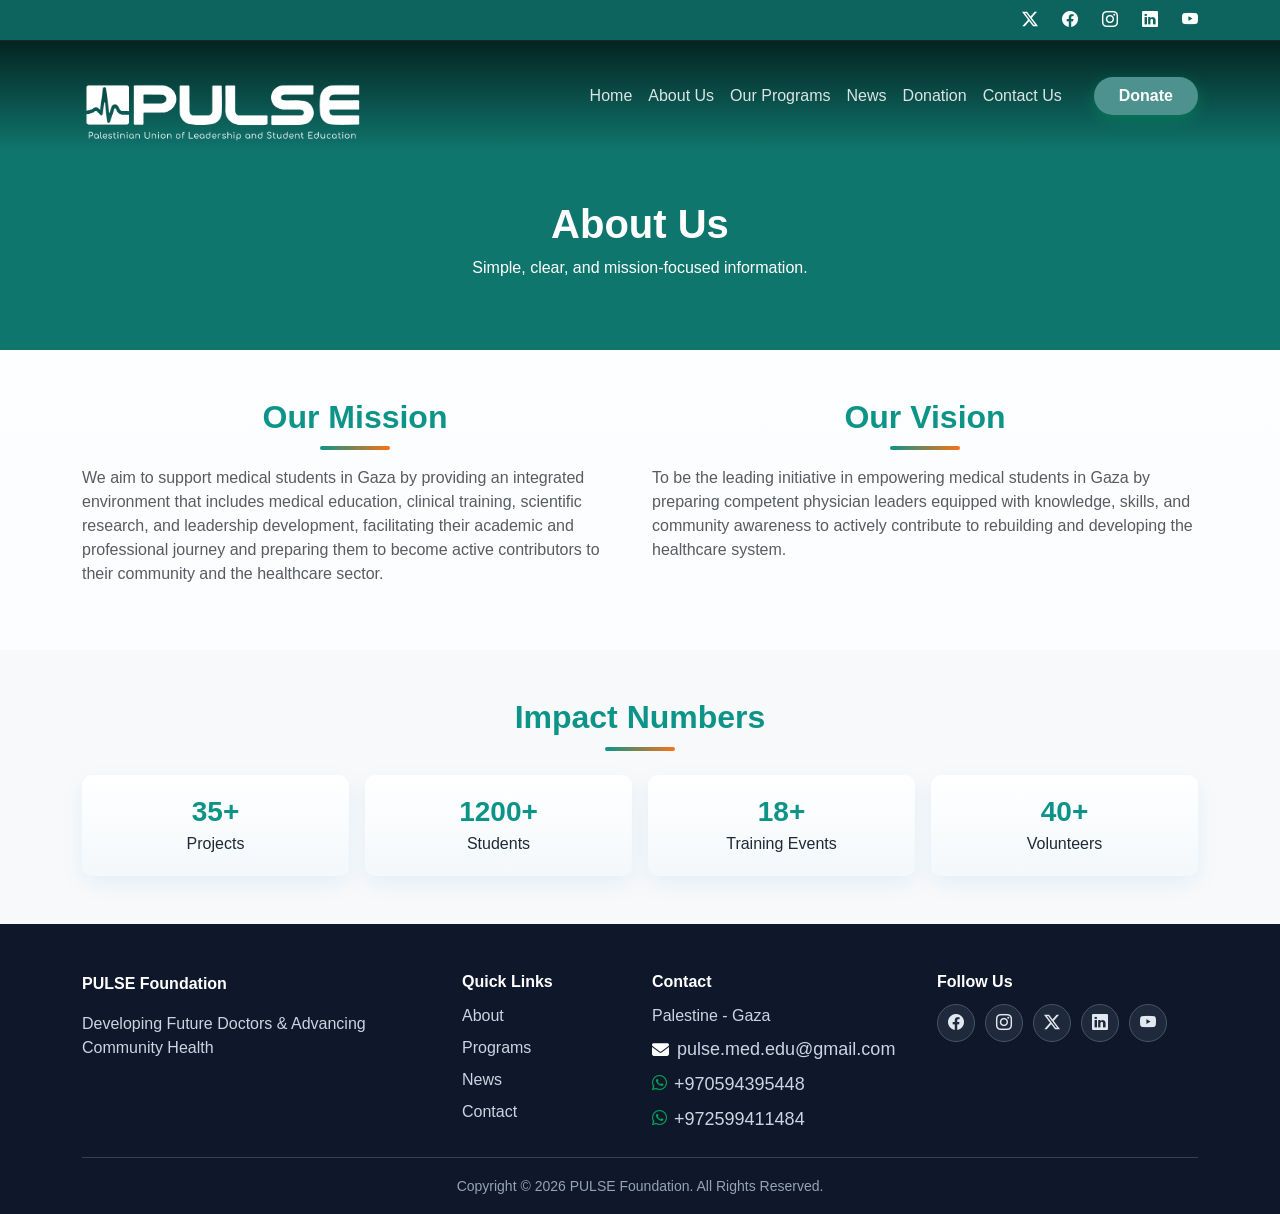
<file: about.html>
<!doctype html>
<html lang="en">

<head>
  <meta charset="UTF-8" />
  <meta name="viewport" content="width=device-width, initial-scale=1.0" />
  <title>PULSE Foundation | About Us</title>
  <link href="https://cdn.jsdelivr.net/npm/bootstrap@5.3.3/dist/css/bootstrap.min.css" rel="stylesheet" />
  <link rel="stylesheet" href="https://cdn.jsdelivr.net/npm/bootstrap-icons@1.11.3/font/bootstrap-icons.min.css" />
  <link rel="stylesheet" href="style.css" />
  <link rel="stylesheet" href="https://cdnjs.cloudflare.com/ajax/libs/font-awesome/6.5.1/css/all.min.css">
</head>

<body>

  <div class="top-bar position-absolute w-100 z-3 py-2 px-4 border-bottom border-light border-opacity-25"
    style="top: 0; background: rgba(0,0,0,0.15);">
    <div class="container d-flex justify-content-end">
      <a href="#" class="text-white text-decoration-none ms-4"><i class="bi bi-twitter-x"></i></a>
      <a href="#" class="text-white text-decoration-none ms-4"><i class="bi bi-facebook"></i></a>
      <a href="https://www.instagram.com/pulse_committee?igsh=MXJ5bHluN2hwMnlrMA==" 
        target="_blank" rel="noopener noreferrer" 
        class="text-white text-decoration-none ms-4">
        <i class="bi bi-instagram"></i>
      </a>
      <a href="#" class="text-white text-decoration-none ms-4"><i class="bi bi-linkedin"></i></a>
      <a href="#" class="text-white text-decoration-none ms-4"><i class="bi bi-youtube"></i></a>
    </div>
  </div>

  <nav class="navbar navbar-dark navbar-expand-lg bg-transparent position-absolute w-100 z-3 py-3" style="top: 40px;">
    <div class="container">
      <a href="index.html" class="logo"><img src="images/white-logo.png" alt="PULSE Logo" class="logo"></a>
      <button class="navbar-toggler" type="button" data-bs-toggle="collapse" data-bs-target="#mainNav"
        aria-controls="mainNav" aria-expanded="false" aria-label="Toggle navigation">
        <span class="navbar-toggler-icon"></span>
      </button>
      <div class="collapse navbar-collapse" id="mainNav">
        <ul class="navbar-nav ms-auto mb-2 mb-lg-0">
          <li class="nav-item"><a class="nav-link active" href="index.html">Home</a></li>
          <li class="nav-item"><a class="nav-link" href="about.html">About Us</a></li>
          <li class="nav-item"><a class="nav-link" href="programs.html">Our Programs</a></li>
          <li class="nav-item"><a class="nav-link" href="news.html">News</a></li>
          <li class="nav-item"><a class="nav-link" href="donate.html">Donation</a></li>
          <li class="nav-item"><a class="nav-link" href="contact.html">Contact Us</a></li>
        </ul>
        <a style="background-color: #4D928F;" class="btn btn-custom-green ms-lg-4 px-4 fw-bold" href="donate.html">Donate</a>
      </div>
    </div>
  </nav>

  <header class="page-header text-white" style="padding-top: 200px; height: 350px;">
    <div class="container text-center">
      <h1 class="fw-bold mb-2">About Us</h1>
      <p class="mb-0">Simple, clear, and mission-focused information.</p>
    </div>
  </header>

  <section class="py-5">
    <div class="container">
      <div class="row g-4">
        <div class="col-lg-6">
          <h2 class="section-title mb-3">Our Mission</h2>
          <p class="text-muted">
            We aim to support medical students in Gaza by providing an integrated environment
            that includes medical education, clinical training, scientific research,
            and leadership development, facilitating their academic and professional journey
            and preparing them to become active contributors to their community and the healthcare
            sector.
          </p>
        </div>
        <div class="col-lg-6">
          <h2 class="section-title mb-3">Our Vision</h2>
          <p class="text-muted">
            To be the leading initiative in empowering medical students in Gaza
            by preparing competent physician leaders equipped with knowledge,
            skills, and community awareness to actively contribute to rebuilding
            and developing the healthcare system.
          </p>
        </div>
      </div>
    </div>
  </section>

  <section class="py-5 bg-light">
    <div class="container">
      <h2 class="section-title text-center mb-4">Impact Numbers</h2>
      <div class="row g-3">
        <div class="col-6 col-md-3">
          <div class="stat-box text-center">
            <h3 class="mb-1">35+</h3>
            <p class="mb-0">Projects</p>
          </div>
        </div>
        <div class="col-6 col-md-3">
          <div class="stat-box text-center">
            <h3 class="mb-1">1200+</h3>
            <p class="mb-0">Students</p>
          </div>
        </div>
        <div class="col-6 col-md-3">
          <div class="stat-box text-center">
            <h3 class="mb-1">18+</h3>
            <p class="mb-0">Training Events</p>
          </div>
        </div>
        <div class="col-6 col-md-3">
          <div class="stat-box text-center">
            <h3 class="mb-1">40+</h3>
            <p class="mb-0">Volunteers</p>
          </div>
        </div>
      </div>
    </div>
  </section>

  <footer class="site-footer pt-5 pb-3">
    <div class="container">
      <div class="row g-4">
        <div class="col-lg-4">
          <a class="footer-brand d-inline-block mb-3" href="index.html">PULSE Foundation</a>
          <p class="footer-text mb-0">
            Developing Future Doctors & Advancing Community Health
          </p>
        </div>
        <div class="col-4 col-lg-2">
          <h6 class="footer-title">Quick Links</h6>
          <div class="d-flex flex-column gap-2 footer-links">
            <a href="about.html">About</a>
            <a href="programs.html">Programs</a>
            <a href="news.html">News</a>
            <a href="contact.html">Contact</a>
          </div>
        </div>
        <div class="col-8 col-lg-3">
          <h6 class="footer-title">Contact</h6>
          <p class="footer-text mb-2">Palestine - Gaza</p>

          <a class="text-white text-decoration-none d-flex mt-2" 
            href="mailto:pulse.med.edu@gmail.com" 
            rel="noopener noreferrer" 
            target="_blank" 
            title="Contact Us On Gmail" >
            <i class="fa-solid fa-envelope me-2 email-icon"></i>
            <p class="footer-text mb-0" style="font-size: 18px;">pulse.med.edu@gmail.com</p>
          </a>

          <a href="https://wa.me/970594395448" rel="noopener noreferrer" target="_blank"
            class="text-white text-decoration-none d-flex mt-2" title="Contact Us On WhatsApp">
            <i class="fa-brands fa-whatsapp whatsapp-icon"></i>
            <p class="footer-text mb-0" style="font-size: 18px;">+970594395448</p>
          </a>

          <a href="https://wa.me/972599411484" rel="noopener noreferrer" target="_blank"
            class="text-white text-decoration-none d-flex mt-2" title="Contact Us On WhatsApp">
            <i class="fa-brands fa-whatsapp whatsapp-icon"></i>
            <p class="footer-text mb-0" style="font-size: 18px;">+972599411484</p>
          </a>
        </div>
        <div class="col-lg-3">
          <h6 class="footer-title">Follow Us</h6>
          <div class="social-links">
            <a class="social-icon Facebook-icon" href="#" target="_blank" rel="noopener noreferrer"
              aria-label="Facebook"><i class="bi bi-facebook"></i></a>
            <a class="social-icon Instagram-icon"
              href="https://www.instagram.com/pulse_committee?igsh=MXJ5bHluN2hwMnlrMA==" target="_blank"
              rel="noopener noreferrer" aria-label="Instagram"><i class="bi bi-instagram"></i></a>
            <a class="social-icon Twitter-icon" href="#" target="_blank" rel="noopener noreferrer"
              aria-label="Twitter X"><i class="bi bi-twitter-x"></i></a>
            <a class="social-icon LinkedIn-icon" href="#" target="_blank" rel="noopener noreferrer"
              aria-label="LinkedIn"><i class="bi bi-linkedin"></i></a>
            <a class="social-icon YouTube-icon" href="#" target="_blank" rel="noopener noreferrer"
              aria-label="YouTube"><i class="bi bi-youtube"></i></a>
          </div>
        </div>
      </div>
      <div class="footer-bottom mt-4 pt-3 text-center">
        <small>Copyright © 2026 PULSE Foundation. All Rights Reserved.</small>
      </div>
    </div>
  </footer>

  <script src="https://cdn.jsdelivr.net/npm/bootstrap@5.3.3/dist/js/bootstrap.bundle.min.js"></script>
  <script src="script.js"></script>
</body>

</html>
</file>
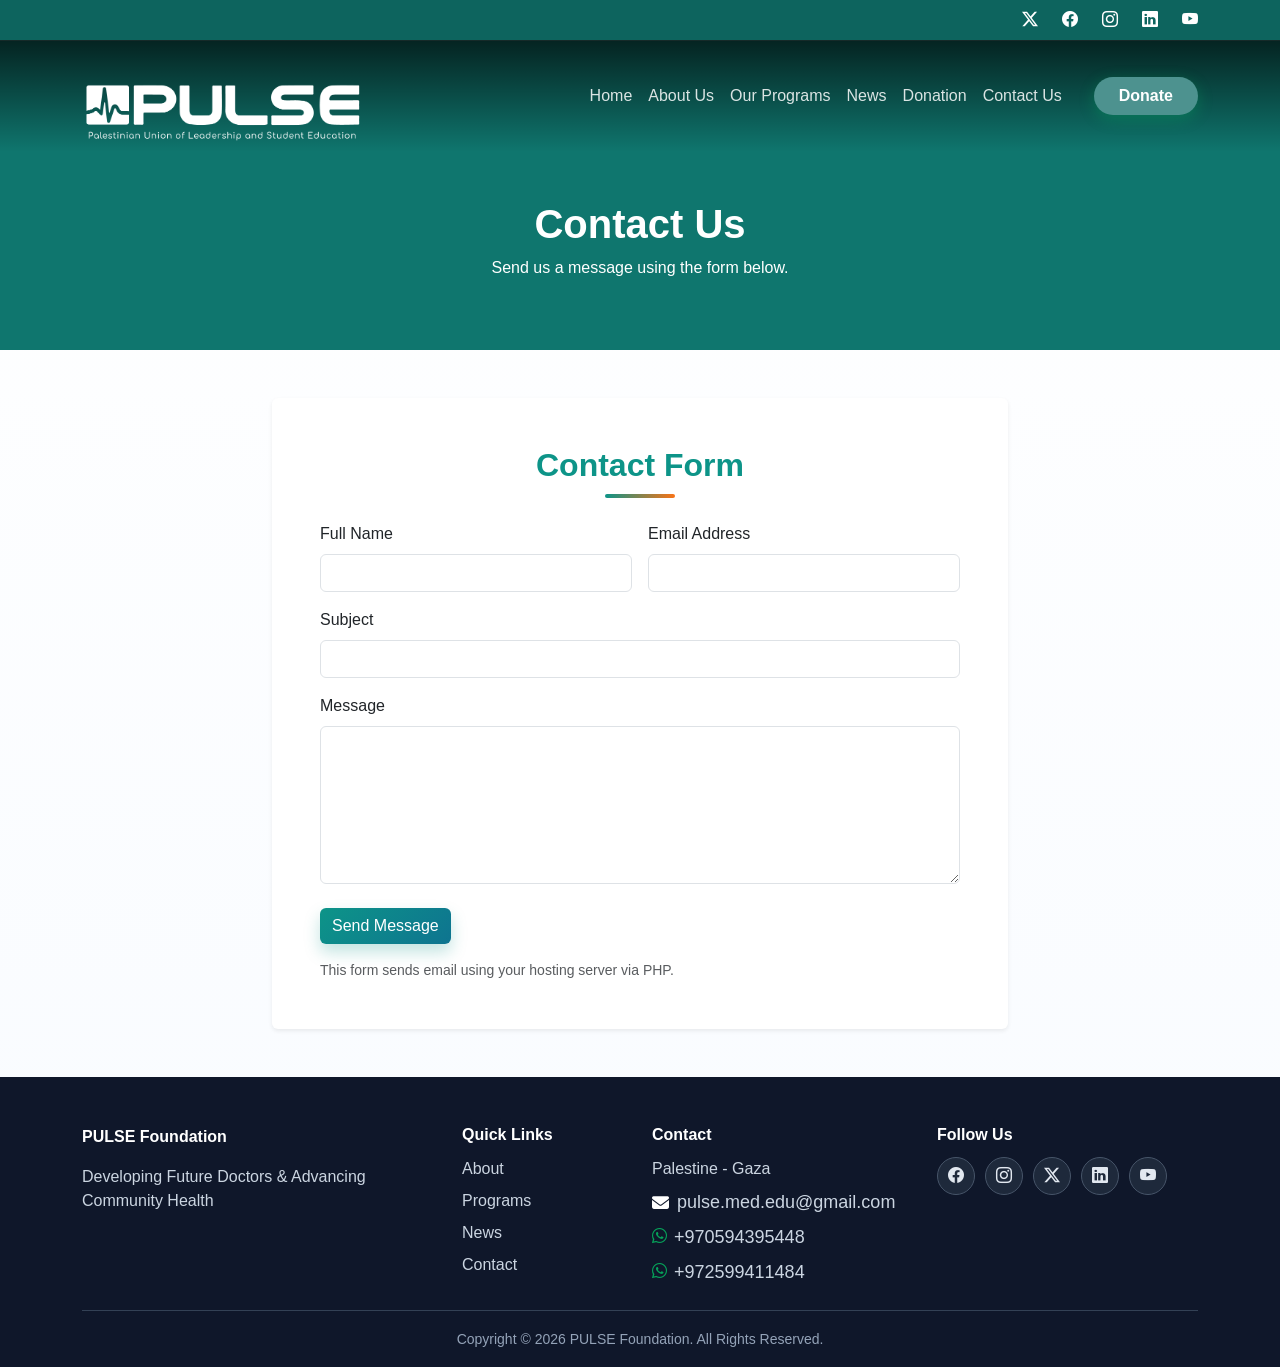
<file: contact.html>
<!doctype html>
<html lang="en">

<head>
  <meta charset="UTF-8" />
  <meta name="viewport" content="width=device-width, initial-scale=1.0" />
  <title>PULSE Foundation | Contact</title>
  <link href="https://cdn.jsdelivr.net/npm/bootstrap@5.3.3/dist/css/bootstrap.min.css" rel="stylesheet" />
  <link rel="stylesheet" href="https://cdn.jsdelivr.net/npm/bootstrap-icons@1.11.3/font/bootstrap-icons.min.css" />
  <link rel="stylesheet" href="style.css" />
  <link rel="stylesheet" href="https://cdnjs.cloudflare.com/ajax/libs/font-awesome/6.5.1/css/all.min.css">
</head>

<body>

  <div class="top-bar position-absolute w-100 z-3 py-2 px-4 border-bottom border-light border-opacity-25"
    style="top: 0; background: rgba(0,0,0,0.15);">
    <div class="container d-flex justify-content-end">
      <a href="#" class="text-white text-decoration-none ms-4"><i class="bi bi-twitter-x"></i></a>
      <a href="#" class="text-white text-decoration-none ms-4"><i class="bi bi-facebook"></i></a>
      <a href="https://www.instagram.com/pulse_committee?igsh=MXJ5bHluN2hwMnlrMA==" 
        target="_blank" rel="noopener noreferrer" 
        class="text-white text-decoration-none ms-4">
        <i class="bi bi-instagram"></i>
      </a>
      <a href="#" class="text-white text-decoration-none ms-4"><i class="bi bi-linkedin"></i></a>
      <a href="#" class="text-white text-decoration-none ms-4"><i class="bi bi-youtube"></i></a>
    </div>
  </div>

  <nav class="navbar navbar-dark navbar-expand-lg bg-transparent position-absolute w-100 z-3 py-3" style="top: 40px;">
    <div class="container">
      <a href="index.html" class="logo"><img src="images/white-logo.png" alt="PULSE Logo" class="logo"></a>
      <button class="navbar-toggler" type="button" data-bs-toggle="collapse" data-bs-target="#mainNav"
        aria-controls="mainNav" aria-expanded="false" aria-label="Toggle navigation">
        <span class="navbar-toggler-icon"></span>
      </button>
      <div class="collapse navbar-collapse" id="mainNav">
        <ul class="navbar-nav ms-auto mb-2 mb-lg-0">
          <li class="nav-item"><a class="nav-link active" href="index.html">Home</a></li>
          <li class="nav-item"><a class="nav-link" href="about.html">About Us</a></li>
          <li class="nav-item"><a class="nav-link" href="programs.html">Our Programs</a></li>
          <li class="nav-item"><a class="nav-link" href="news.html">News</a></li>
          <li class="nav-item"><a class="nav-link" href="donate.html">Donation</a></li>
          <li class="nav-item"><a class="nav-link" href="contact.html">Contact Us</a></li>
        </ul>
        <a style="background-color: #4D928F;" class="btn btn-custom-green ms-lg-4 px-4 fw-bold"
          href="donate.html">Donate</a>
      </div>
    </div>
  </nav>

  <header class="page-header text-white" style="padding-top: 200px; height: 350px;">
    <div class="container text-center">
      <h1 class="fw-bold mb-2">Contact Us</h1>
      <p class="mb-0">Send us a message using the form below.</p>
    </div>
  </header>

  <section class="py-5">
    <div class="container">
      <div class="row justify-content-center">
        <div class="col-lg-8">
          <div class="card border-0 shadow-sm">
            <div class="card-body p-4 p-md-5">
              <h2 class="section-title mb-4">Contact Form</h2>
              <div id="formStatus" class="alert d-none" role="alert"></div>
              <form>
                <div class="row g-3">
                  <div class="col-md-6">
                    <label class="form-label" for="name">Full Name</label>
                    <input class="form-control" type="text" id="name" name="name" required />
                  </div>
                  <div class="col-md-6">
                    <label class="form-label" for="email">Email Address</label>
                    <input class="form-control" type="email" id="email" name="email" required />
                  </div>
                  <div class="col-12">
                    <label class="form-label" for="subject">Subject</label>
                    <input class="form-control" type="text" id="subject" name="subject" required />
                  </div>
                  <div class="col-12">
                    <label class="form-label" for="message">Message</label>
                    <textarea class="form-control" id="message" name="message" rows="6" required></textarea>
                  </div>
                </div>
                <button class="btn btn-primary mt-4" type="submit">Send Message</button>
              </form>
              <p class="small text-muted mt-3 mb-0">
                This form sends email using your hosting server via PHP.
              </p>
            </div>
          </div>
        </div>
      </div>
    </div>
  </section>

  <footer class="site-footer pt-5 pb-3">
    <div class="container">
      <div class="row g-4">
        <div class="col-lg-4">
          <a class="footer-brand d-inline-block mb-3" href="index.html">PULSE Foundation</a>
          <p class="footer-text mb-0">
            Developing Future Doctors & Advancing Community Health
          </p>
        </div>
        <div class="col-4 col-lg-2">
          <h6 class="footer-title">Quick Links</h6>
          <div class="d-flex flex-column gap-2 footer-links">
            <a href="about.html">About</a>
            <a href="programs.html">Programs</a>
            <a href="news.html">News</a>
            <a href="contact.html">Contact</a>
          </div>
        </div>
        <div class="col-8 col-lg-3">
          <h6 class="footer-title">Contact</h6>
          <p class="footer-text mb-2">Palestine - Gaza</p>

          <a class="text-white text-decoration-none d-flex mt-2" 
            href="mailto:pulse.med.edu@gmail.com" 
            rel="noopener noreferrer" 
            target="_blank" 
            title="Contact Us On Gmail" >
            <i class="fa-solid fa-envelope me-2 email-icon"></i>
            <p class="footer-text mb-0" style="font-size: 18px;">pulse.med.edu@gmail.com</p>
          </a>

          <a href="https://wa.me/970594395448" rel="noopener noreferrer" target="_blank"
            class="text-white text-decoration-none d-flex mt-2" title="Contact Us On WhatsApp">
            <i class="fa-brands fa-whatsapp whatsapp-icon"></i>
            <p class="footer-text mb-0" style="font-size: 18px;">+970594395448</p>
          </a>

          <a href="https://wa.me/972599411484" rel="noopener noreferrer" target="_blank"
            class="text-white text-decoration-none d-flex mt-2" title="Contact Us On WhatsApp">
            <i class="fa-brands fa-whatsapp whatsapp-icon"></i>
            <p class="footer-text mb-0" style="font-size: 18px;">+972599411484</p>
          </a>
        </div>
        <div class="col-lg-3">
          <h6 class="footer-title">Follow Us</h6>
          <div class="social-links">
            <a class="social-icon Facebook-icon" href="#" target="_blank" rel="noopener noreferrer"
              aria-label="Facebook"><i class="bi bi-facebook"></i></a>
            <a class="social-icon Instagram-icon"
              href="https://www.instagram.com/pulse_committee?igsh=MXJ5bHluN2hwMnlrMA==" target="_blank"
              rel="noopener noreferrer" aria-label="Instagram"><i class="bi bi-instagram"></i></a>
            <a class="social-icon Twitter-icon" href="#" target="_blank" rel="noopener noreferrer"
              aria-label="Twitter X"><i class="bi bi-twitter-x"></i></a>
            <a class="social-icon LinkedIn-icon" href="#" target="_blank" rel="noopener noreferrer"
              aria-label="LinkedIn"><i class="bi bi-linkedin"></i></a>
            <a class="social-icon YouTube-icon" href="#" target="_blank" rel="noopener noreferrer"
              aria-label="YouTube"><i class="bi bi-youtube"></i></a>
          </div>
        </div>
      </div>
      <div class="footer-bottom mt-4 pt-3 text-center">
        <small>Copyright © 2026 PULSE Foundation. All Rights Reserved.</small>
      </div>
    </div>
  </footer>

  <script src="https://cdn.jsdelivr.net/npm/bootstrap@5.3.3/dist/js/bootstrap.bundle.min.js"></script>
  <script src="script.js"></script>
</body>

</html>
</file>
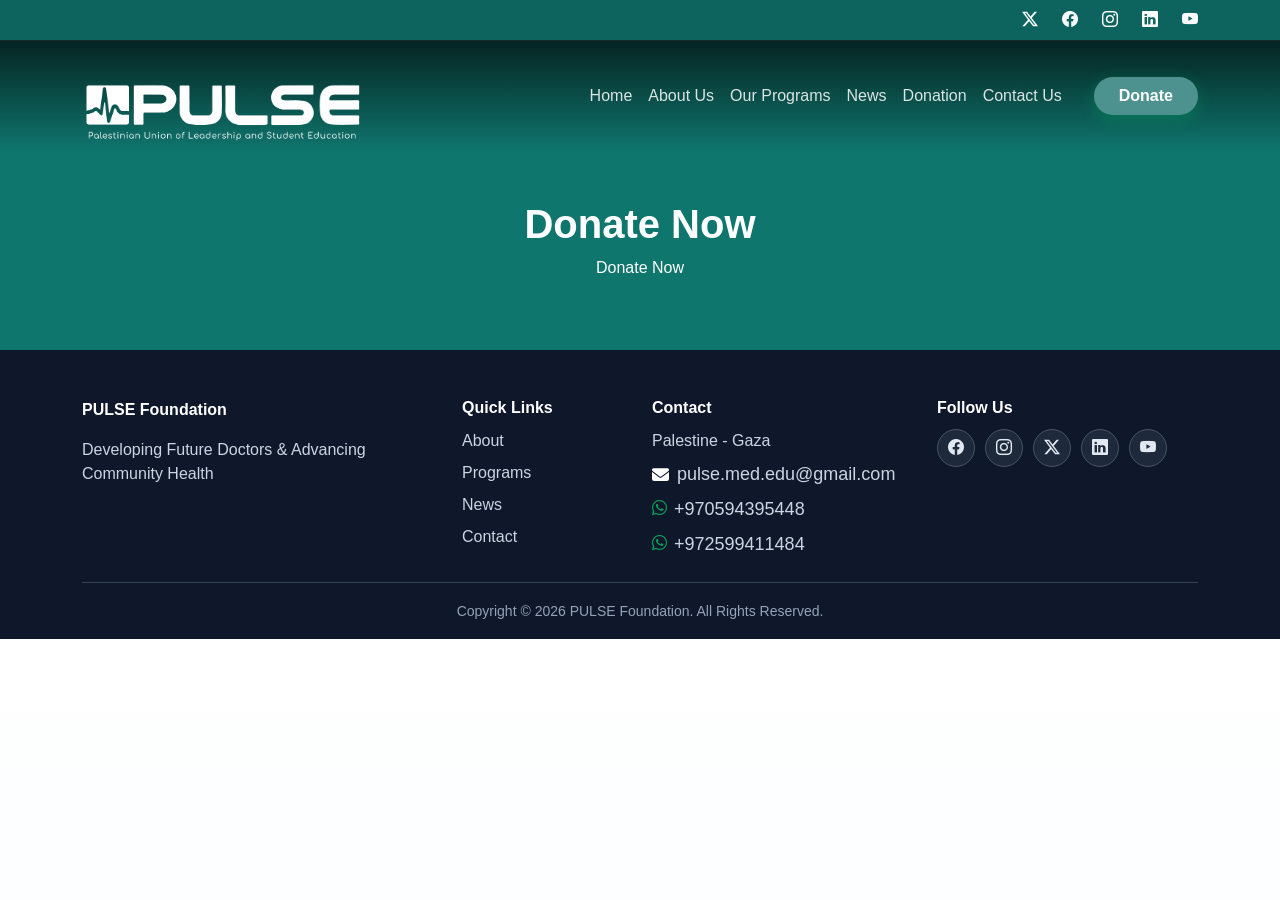
<file: donate.html>
<!doctype html>
<html lang="en">

<head>
  <meta charset="UTF-8" />
  <meta name="viewport" content="width=device-width, initial-scale=1.0" />
  <title>PULSE Foundation | Programs</title>
  <link href="https://cdn.jsdelivr.net/npm/bootstrap@5.3.3/dist/css/bootstrap.min.css" rel="stylesheet" />
  <link rel="stylesheet" href="https://cdn.jsdelivr.net/npm/bootstrap-icons@1.11.3/font/bootstrap-icons.min.css" />
  <link rel="stylesheet" href="style.css" />
  <link rel="stylesheet" href="https://cdnjs.cloudflare.com/ajax/libs/font-awesome/6.5.1/css/all.min.css">
</head>

<body>

  <div class="top-bar position-absolute w-100 z-3 py-2 px-4 border-bottom border-light border-opacity-25"
    style="top: 0; background: rgba(0,0,0,0.15);">
    <div class="container d-flex justify-content-end">
      <a href="#" class="text-white text-decoration-none ms-4"><i class="bi bi-twitter-x"></i></a>
      <a href="#" class="text-white text-decoration-none ms-4"><i class="bi bi-facebook"></i></a>
      <a href="https://www.instagram.com/pulse_committee?igsh=MXJ5bHluN2hwMnlrMA==" 
        target="_blank" rel="noopener noreferrer" 
        class="text-white text-decoration-none ms-4">
        <i class="bi bi-instagram"></i>
      </a>
      <a href="#" class="text-white text-decoration-none ms-4"><i class="bi bi-linkedin"></i></a>
      <a href="#" class="text-white text-decoration-none ms-4"><i class="bi bi-youtube"></i></a>
    </div>
  </div>

  <nav class="navbar navbar-dark navbar-expand-lg bg-transparent position-absolute w-100 z-3 py-3" style="top: 40px;">
    <div class="container">
      <a href="index.html" class="logo"><img src="images/white-logo.png" alt="PULSE Logo" class="logo"></a>
      <button class="navbar-toggler" type="button" data-bs-toggle="collapse" data-bs-target="#mainNav"
        aria-controls="mainNav" aria-expanded="false" aria-label="Toggle navigation">
        <span class="navbar-toggler-icon"></span>
      </button>
      <div class="collapse navbar-collapse" id="mainNav">
        <ul class="navbar-nav ms-auto mb-2 mb-lg-0">
          <li class="nav-item"><a class="nav-link active" href="index.html">Home</a></li>
          <li class="nav-item"><a class="nav-link" href="about.html">About Us</a></li>
          <li class="nav-item"><a class="nav-link" href="programs.html">Our Programs</a></li>
          <li class="nav-item"><a class="nav-link" href="news.html">News</a></li>
          <li class="nav-item"><a class="nav-link" href="donate.html">Donation</a></li>
          <li class="nav-item"><a class="nav-link" href="contact.html">Contact Us</a></li>
        </ul>
        <a style="background-color: #4D928F;" class="btn btn-custom-green ms-lg-4 px-4 fw-bold"
          href="donate.html">Donate</a>
      </div>
    </div>
  </nav>

  <header class="page-header text-white" style="padding-top: 200px; height: 350px;">
    <div class="container text-center">
      <h1 class="fw-bold mb-2">Donate Now</h1>
      <p class="mb-0">Donate Now </p>
    </div>
  </header>

  <!-- <section class="py-5">
      <div class="container">
        <div class="row g-4">
          <div class="col-md-4">
            <div class="card h-100 border-0 shadow-sm">
              <div class="card-body">
                <h5 class="card-title">Immediate Financial Aid</h5>
                <p class="card-text text-muted">
                  We provide direct financial support to help medical students
                  continue their education.
                </p>
              </div>
            </div>
          </div>
          <div class="col-md-4">
            <div class="card h-100 border-0 shadow-sm">
              <div class="card-body">
                <h5 class="card-title">Educational Resources</h5>
                <p class="card-text text-muted">
                  We offer tools and materials that improve learning quality and
                  practical training.
                </p>
              </div>
            </div>
          </div>
          <div class="col-md-4">
            <div class="card h-100 border-0 shadow-sm">
              <div class="card-body">
                <h5 class="card-title">Emergency Medical Response</h5>
                <p class="card-text text-muted">
                  We support rapid response efforts for students and healthcare
                  workers in crisis situations.
                </p>
              </div>
            </div>
          </div>
        </div>
      </div>
    </section> -->

  <footer class="site-footer pt-5 pb-3">
    <div class="container">
      <div class="row g-4">
        <div class="col-lg-4">
          <a class="footer-brand d-inline-block mb-3" href="index.html">PULSE Foundation</a>
          <p class="footer-text mb-0">
            Developing Future Doctors & Advancing Community Health
          </p>
        </div>
        <div class="col-4 col-lg-2">
          <h6 class="footer-title">Quick Links</h6>
          <div class="d-flex flex-column gap-2 footer-links">
            <a href="about.html">About</a>
            <a href="programs.html">Programs</a>
            <a href="news.html">News</a>
            <a href="contact.html">Contact</a>
          </div>
        </div>
        <div class="col-8 col-lg-3">
          <h6 class="footer-title">Contact</h6>
          <p class="footer-text mb-2">Palestine - Gaza</p>

          <a class="text-white text-decoration-none d-flex mt-2" 
            href="mailto:pulse.med.edu@gmail.com" 
            rel="noopener noreferrer" 
            target="_blank" 
            title="Contact Us On Gmail" >
            <i class="fa-solid fa-envelope me-2 email-icon"></i>
            <p class="footer-text mb-0" style="font-size: 18px;">pulse.med.edu@gmail.com</p>
          </a>

          <a href="https://wa.me/970594395448" rel="noopener noreferrer" target="_blank"
            class="text-white text-decoration-none d-flex mt-2" title="Contact Us On WhatsApp">
            <i class="fa-brands fa-whatsapp whatsapp-icon"></i>
            <p class="footer-text mb-0" style="font-size: 18px;">+970594395448</p>
          </a>

          <a href="https://wa.me/972599411484" rel="noopener noreferrer" target="_blank"
            class="text-white text-decoration-none d-flex mt-2" title="Contact Us On WhatsApp">
            <i class="fa-brands fa-whatsapp whatsapp-icon"></i>
            <p class="footer-text mb-0" style="font-size: 18px;">+972599411484</p>
          </a>
        </div>
        <div class="col-lg-3">
          <h6 class="footer-title">Follow Us</h6>
          <div class="social-links">
            <a class="social-icon Facebook-icon" href="#" target="_blank" rel="noopener noreferrer"
              aria-label="Facebook"><i class="bi bi-facebook"></i></a>
            <a class="social-icon Instagram-icon"
              href="https://www.instagram.com/pulse_committee?igsh=MXJ5bHluN2hwMnlrMA==" target="_blank"
              rel="noopener noreferrer" aria-label="Instagram"><i class="bi bi-instagram"></i></a>
            <a class="social-icon Twitter-icon" href="#" target="_blank" rel="noopener noreferrer"
              aria-label="Twitter X"><i class="bi bi-twitter-x"></i></a>
            <a class="social-icon LinkedIn-icon" href="#" target="_blank" rel="noopener noreferrer"
              aria-label="LinkedIn"><i class="bi bi-linkedin"></i></a>
            <a class="social-icon YouTube-icon" href="#" target="_blank" rel="noopener noreferrer"
              aria-label="YouTube"><i class="bi bi-youtube"></i></a>
          </div>
        </div>
      </div>
      <div class="footer-bottom mt-4 pt-3 text-center">
        <small>Copyright © 2026 PULSE Foundation. All Rights Reserved.</small>
      </div>
    </div>
  </footer>

  <script src="https://cdn.jsdelivr.net/npm/bootstrap@5.3.3/dist/js/bootstrap.bundle.min.js"></script>
  <script src="script.js"></script>
</body>

</html>
</file>
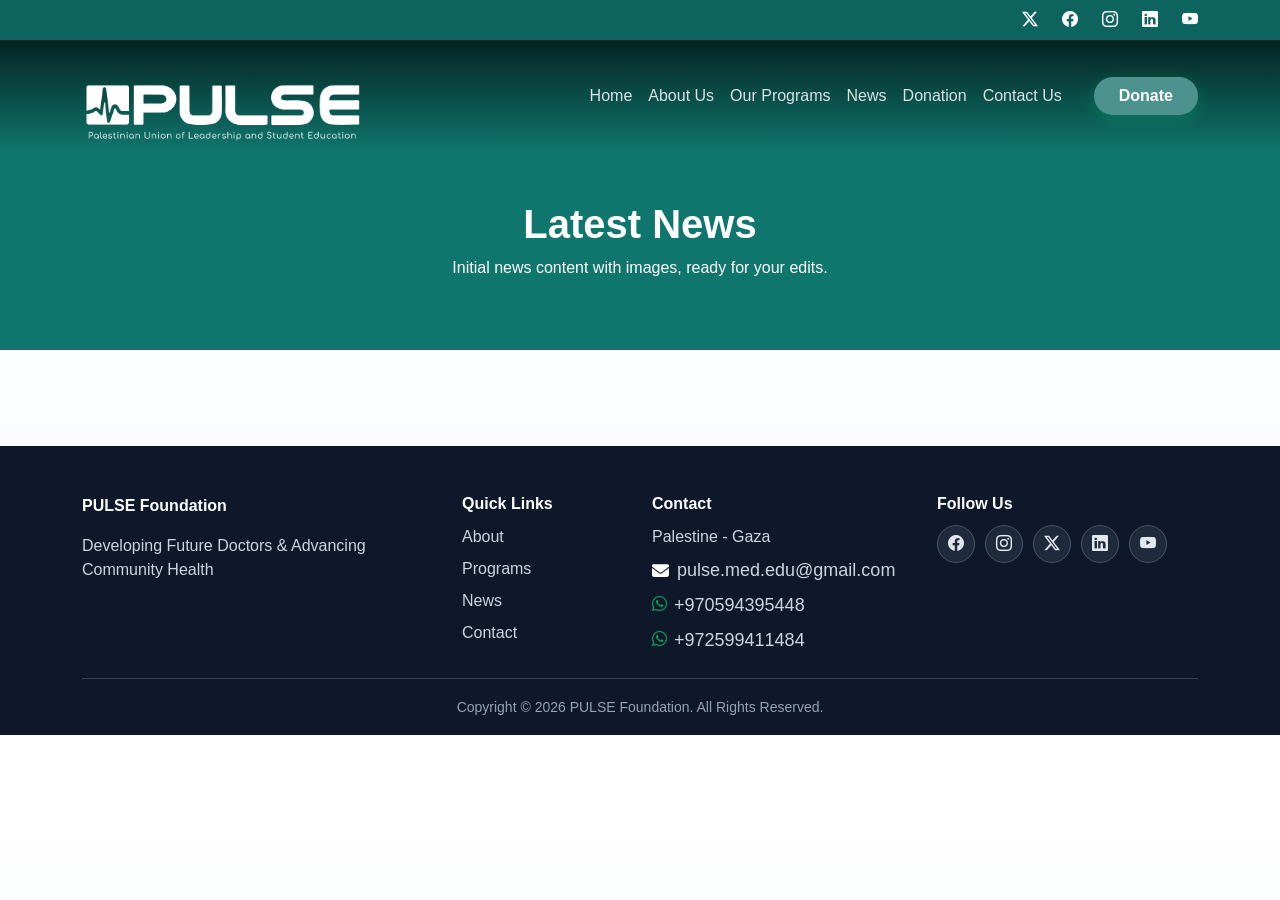
<file: news.html>
<!doctype html>
<html lang="en">

<head>
  <meta charset="UTF-8" />
  <meta name="viewport" content="width=device-width, initial-scale=1.0" />
  <title>PULSE Foundation | News</title>
  <link href="https://cdn.jsdelivr.net/npm/bootstrap@5.3.3/dist/css/bootstrap.min.css" rel="stylesheet" />
  <link rel="stylesheet" href="https://cdn.jsdelivr.net/npm/bootstrap-icons@1.11.3/font/bootstrap-icons.min.css" />
  <link rel="stylesheet" href="style.css" />
  <link rel="stylesheet" href="https://cdnjs.cloudflare.com/ajax/libs/font-awesome/6.5.1/css/all.min.css">
</head>

<body>

  <div class="top-bar position-absolute w-100 z-3 py-2 px-4 border-bottom border-light border-opacity-25"
    style="top: 0; background: rgba(0,0,0,0.15);">
    <div class="container d-flex justify-content-end">
      <a href="#" class="text-white text-decoration-none ms-4"><i class="bi bi-twitter-x"></i></a>
      <a href="#" class="text-white text-decoration-none ms-4"><i class="bi bi-facebook"></i></a>
      <a href="https://www.instagram.com/pulse_committee?igsh=MXJ5bHluN2hwMnlrMA==" 
        target="_blank" rel="noopener noreferrer" 
        class="text-white text-decoration-none ms-4">
        <i class="bi bi-instagram"></i>
      </a>
      <a href="#" class="text-white text-decoration-none ms-4"><i class="bi bi-linkedin"></i></a>
      <a href="#" class="text-white text-decoration-none ms-4"><i class="bi bi-youtube"></i></a>
    </div>
  </div>

  <nav class="navbar navbar-dark navbar-expand-lg bg-transparent position-absolute w-100 z-3 py-3" style="top: 40px;">
    <div class="container">
      <a href="index.html" class="logo"><img src="images/white-logo.png" alt="PULSE Logo" class="logo"></a>
      <button class="navbar-toggler" type="button" data-bs-toggle="collapse" data-bs-target="#mainNav"
        aria-controls="mainNav" aria-expanded="false" aria-label="Toggle navigation">
        <span class="navbar-toggler-icon"></span>
      </button>
      <div class="collapse navbar-collapse" id="mainNav">
        <ul class="navbar-nav ms-auto mb-2 mb-lg-0">
          <li class="nav-item"><a class="nav-link active" href="index.html">Home</a></li>
          <li class="nav-item"><a class="nav-link" href="about.html">About Us</a></li>
          <li class="nav-item"><a class="nav-link" href="programs.html">Our Programs</a></li>
          <li class="nav-item"><a class="nav-link" href="news.html">News</a></li>
          <li class="nav-item"><a class="nav-link" href="donate.html">Donation</a></li>
          <li class="nav-item"><a class="nav-link" href="contact.html">Contact Us</a></li>
        </ul>
        <a style="background-color: #4D928F;" class="btn btn-custom-green ms-lg-4 px-4 fw-bold"
          href="donate.html">Donate</a>
      </div>
    </div>
  </nav>

  <header class="page-header text-white" style="padding-top: 200px; height: 350px;">
    <div class="container text-center">
      <h1 class="fw-bold mb-2">Latest News</h1>
      <p class="mb-0">Initial news content with images, ready for your edits.</p>
    </div>
  </header>

  <section class="py-5">
    <div class="container">
      <div class="row g-4">
        <!-- <div class="col-md-6 col-lg-4">
            <article class="card border-0 shadow-sm h-100">
              <img
                src="https://images.unsplash.com/photo-1516549655169-df83a0774514?auto=format&fit=crop&w=1000&q=80"
                class="card-img-top"
                alt="Medical students training"
              />
              <div class="card-body">
                <h5 class="card-title">Training Week Completed Successfully</h5>
                <p class="text-muted small mb-2">May 2026</p>
                <p class="card-text text-muted mb-0">
                  More than 150 students joined hands-on medical workshops focused
                  on emergency care and practical skills.
                </p>
              </div>
            </article>
          </div> -->

        <!-- <div class="col-md-6 col-lg-4">
            <article class="card border-0 shadow-sm h-100">
              <img
                src="https://images.unsplash.com/photo-1631815588090-d4bfec5b1ccb?auto=format&fit=crop&w=1000&q=80"
                class="card-img-top"
                alt="Medical supplies support"
              />
              <div class="card-body">
                <h5 class="card-title">New Educational Kits Delivered</h5>
                <p class="text-muted small mb-2">April 2026</p>
                <p class="card-text text-muted mb-0">
                  Our team distributed stethoscopes, lab coats, and study materials
                  to students in multiple areas.
                </p>
              </div>
            </article>
          </div> -->

        <!-- <div class="col-md-6 col-lg-4">
            <article class="card border-0 shadow-sm h-100">
              <img
                src="https://images.unsplash.com/photo-1576765974292-660f0c32850a?auto=format&fit=crop&w=1000&q=80"
                class="card-img-top"
                alt="Healthcare worker support"
              />
              <div class="card-body">
                <h5 class="card-title">Emergency Voucher Program Expanded</h5>
                <p class="text-muted small mb-2">March 2026</p>
                <p class="card-text text-muted mb-0">
                  A larger emergency support package now helps healthcare workers
                  and student families with urgent needs.
                </p>
              </div>
            </article>
          </div> -->
      </div>
    </div>
  </section>

  <footer class="site-footer pt-5 pb-3">
    <div class="container">
      <div class="row g-4">
        <div class="col-lg-4">
          <a class="footer-brand d-inline-block mb-3" href="index.html">PULSE Foundation</a>
          <p class="footer-text mb-0">
            Developing Future Doctors & Advancing Community Health
          </p>
        </div>
        <div class="col-4 col-lg-2">
          <h6 class="footer-title">Quick Links</h6>
          <div class="d-flex flex-column gap-2 footer-links">
            <a href="about.html">About</a>
            <a href="programs.html">Programs</a>
            <a href="news.html">News</a>
            <a href="contact.html">Contact</a>
          </div>
        </div>
        <div class="col-8 col-lg-3">
          <h6 class="footer-title">Contact</h6>
          <p class="footer-text mb-2">Palestine - Gaza</p>

          <a class="text-white text-decoration-none d-flex mt-2" 
            href="mailto:pulse.med.edu@gmail.com" 
            rel="noopener noreferrer" 
            target="_blank" 
            title="Contact Us On Gmail" >
            <i class="fa-solid fa-envelope me-2 email-icon"></i>
            <p class="footer-text mb-0" style="font-size: 18px;">pulse.med.edu@gmail.com</p>
          </a>

          <a href="https://wa.me/970594395448" rel="noopener noreferrer" target="_blank"
            class="text-white text-decoration-none d-flex mt-2" title="Contact Us On WhatsApp">
            <i class="fa-brands fa-whatsapp whatsapp-icon"></i>
            <p class="footer-text mb-0" style="font-size: 18px;">+970594395448</p>
          </a>

          <a href="https://wa.me/972599411484" rel="noopener noreferrer" target="_blank"
            class="text-white text-decoration-none d-flex mt-2" title="Contact Us On WhatsApp">
            <i class="fa-brands fa-whatsapp whatsapp-icon"></i>
            <p class="footer-text mb-0" style="font-size: 18px;">+972599411484</p>
          </a>
        </div>
        <div class="col-lg-3">
          <h6 class="footer-title">Follow Us</h6>
          <div class="social-links">
            <a class="social-icon Facebook-icon" href="#" target="_blank" rel="noopener noreferrer"
              aria-label="Facebook"><i class="bi bi-facebook"></i></a>
            <a class="social-icon Instagram-icon"
              href="https://www.instagram.com/pulse_committee?igsh=MXJ5bHluN2hwMnlrMA==" target="_blank"
              rel="noopener noreferrer" aria-label="Instagram"><i class="bi bi-instagram"></i></a>
            <a class="social-icon Twitter-icon" href="#" target="_blank" rel="noopener noreferrer"
              aria-label="Twitter X"><i class="bi bi-twitter-x"></i></a>
            <a class="social-icon LinkedIn-icon" href="#" target="_blank" rel="noopener noreferrer"
              aria-label="LinkedIn"><i class="bi bi-linkedin"></i></a>
            <a class="social-icon YouTube-icon" href="#" target="_blank" rel="noopener noreferrer"
              aria-label="YouTube"><i class="bi bi-youtube"></i></a>
          </div>
        </div>
      </div>
      <div class="footer-bottom mt-4 pt-3 text-center">
        <small>Copyright © 2026 PULSE Foundation. All Rights Reserved.</small>
      </div>
    </div>
  </footer>

  <script src="https://cdn.jsdelivr.net/npm/bootstrap@5.3.3/dist/js/bootstrap.bundle.min.js"></script>
  <script src="script.js"></script>
</body>

</html>
</file>
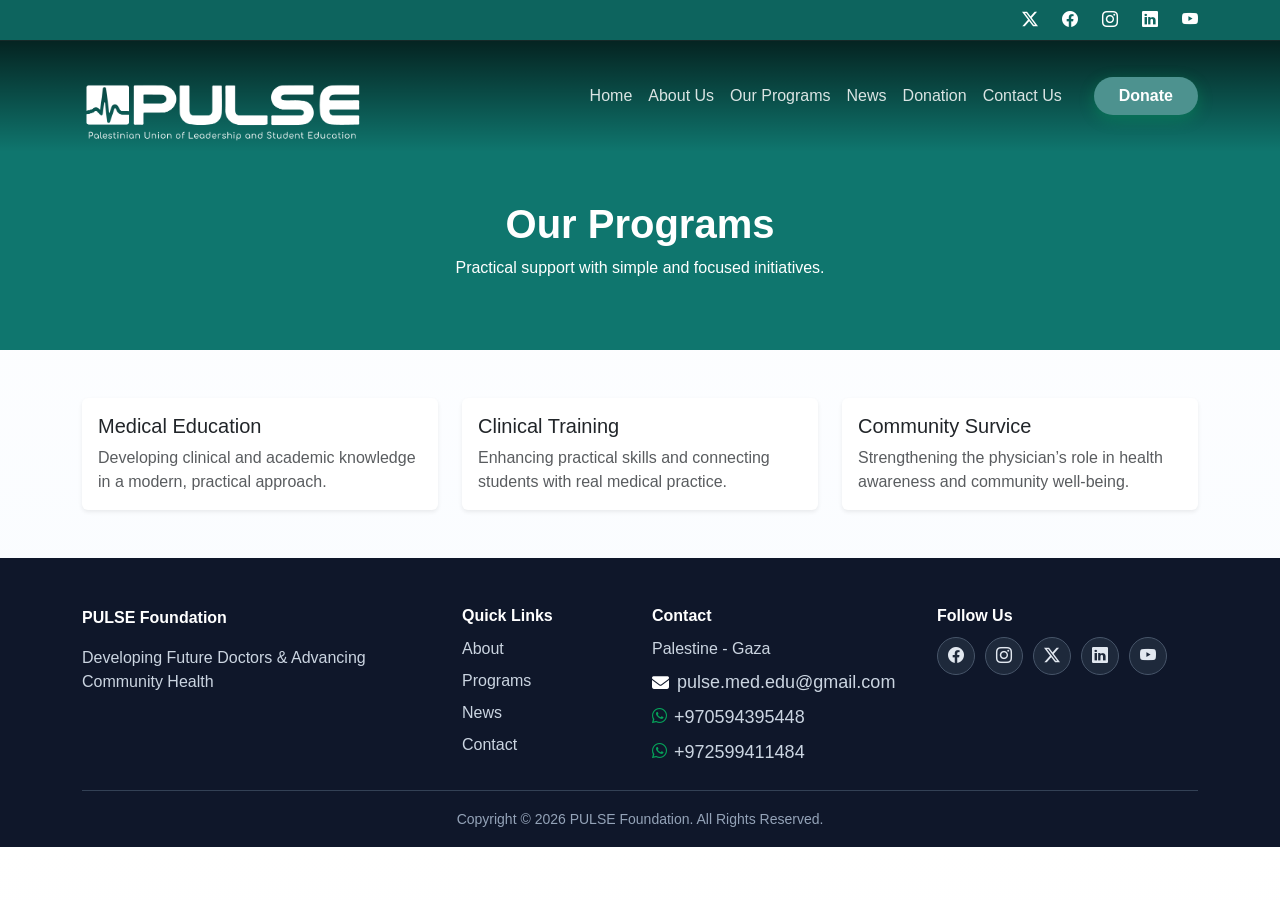
<file: programs.html>
<!doctype html>
<html lang="en">

<head>
  <meta charset="UTF-8" />
  <meta name="viewport" content="width=device-width, initial-scale=1.0" />
  <title>PULSE Foundation | Programs</title>
  <link href="https://cdn.jsdelivr.net/npm/bootstrap@5.3.3/dist/css/bootstrap.min.css" rel="stylesheet" />
  <link rel="stylesheet" href="https://cdn.jsdelivr.net/npm/bootstrap-icons@1.11.3/font/bootstrap-icons.min.css" />
  <link rel="stylesheet" href="style.css" />
  <link rel="stylesheet" href="https://cdnjs.cloudflare.com/ajax/libs/font-awesome/6.5.1/css/all.min.css">
</head>

<body>

  <div class="top-bar position-absolute w-100 z-3 py-2 px-4 border-bottom border-light border-opacity-25"
    style="top: 0; background: rgba(0,0,0,0.15);">
    <div class="container d-flex justify-content-end">
      <a href="#" class="text-white text-decoration-none ms-4"><i class="bi bi-twitter-x"></i></a>
      <a href="#" class="text-white text-decoration-none ms-4"><i class="bi bi-facebook"></i></a>
      <a href="https://www.instagram.com/pulse_committee?igsh=MXJ5bHluN2hwMnlrMA==" 
        target="_blank" rel="noopener noreferrer" 
        class="text-white text-decoration-none ms-4">
        <i class="bi bi-instagram"></i>
      </a>
      <a href="#" class="text-white text-decoration-none ms-4"><i class="bi bi-linkedin"></i></a>
      <a href="#" class="text-white text-decoration-none ms-4"><i class="bi bi-youtube"></i></a>
    </div>
  </div>

  <nav class="navbar navbar-dark navbar-expand-lg bg-transparent position-absolute w-100 z-3 py-3" style="top: 40px;">
    <div class="container">
      <a href="index.html" class="logo"><img src="images/white-logo.png" alt="PULSE Logo" class="logo"></a>
      <button class="navbar-toggler" type="button" data-bs-toggle="collapse" data-bs-target="#mainNav"
        aria-controls="mainNav" aria-expanded="false" aria-label="Toggle navigation">
        <span class="navbar-toggler-icon"></span>
      </button>
      <div class="collapse navbar-collapse" id="mainNav">
        <ul class="navbar-nav ms-auto mb-2 mb-lg-0">
          <li class="nav-item"><a class="nav-link active" href="index.html">Home</a></li>
          <li class="nav-item"><a class="nav-link" href="about.html">About Us</a></li>
          <li class="nav-item"><a class="nav-link" href="programs.html">Our Programs</a></li>
          <li class="nav-item"><a class="nav-link" href="news.html">News</a></li>
          <li class="nav-item"><a class="nav-link" href="donate.html">Donation</a></li>
          <li class="nav-item"><a class="nav-link" href="contact.html">Contact Us</a></li>
        </ul>
        <a style="background-color: #4D928F;" class="btn btn-custom-green ms-lg-4 px-4 fw-bold" href="donate.html">Donate</a>
      </div>
    </div>
  </nav>

  <header class="page-header text-white" style="padding-top: 200px; height: 350px;">
    <div class="container text-center">
      <h1 class="fw-bold mb-2">Our Programs</h1>
      <p class="mb-0">Practical support with simple and focused initiatives.</p>
    </div>
  </header>

  <section class="py-5">
    <div class="container">
      <div class="row g-4">
        <div class="col-md-4">
          <div class="card h-100 border-0 shadow-sm">
            <div class="card-body">
              <h5 class="card-title">Medical Education</h5>
              <p class="card-text text-muted">
                Developing clinical and academic knowledge in a modern, practical approach.
              </p>
            </div>
          </div>
        </div>
        <div class="col-md-4">
          <div class="card h-100 border-0 shadow-sm">
            <div class="card-body">
              <h5 class="card-title">Clinical Training</h5>
              <p class="card-text text-muted">
                Enhancing practical skills and connecting students with real medical practice.
              </p>
            </div>
          </div>
        </div>
        <div class="col-md-4">
          <div class="card h-100 border-0 shadow-sm">
            <div class="card-body">
              <h5 class="card-title">Community Survice</h5>
              <p class="card-text text-muted">
                Strengthening the physician’s role in health awareness and community well-being.
              </p>
            </div>
          </div>
        </div>
      </div>
    </div>
  </section>

  <footer class="site-footer pt-5 pb-3">
    <div class="container">
      <div class="row g-4">
        <div class="col-lg-4">
          <a class="footer-brand d-inline-block mb-3" href="index.html">PULSE Foundation</a>
          <p class="footer-text mb-0">
            Developing Future Doctors & Advancing Community Health
          </p>
        </div>
        <div class="col-4 col-lg-2">
          <h6 class="footer-title">Quick Links</h6>
          <div class="d-flex flex-column gap-2 footer-links">
            <a href="about.html">About</a>
            <a href="programs.html">Programs</a>
            <a href="news.html">News</a>
            <a href="contact.html">Contact</a>
          </div>
        </div>
        <div class="col-8 col-lg-3">
          <h6 class="footer-title">Contact</h6>
          <p class="footer-text mb-2">Palestine - Gaza</p>

          <a class="text-white text-decoration-none d-flex mt-2" 
            href="mailto:pulse.med.edu@gmail.com" 
            rel="noopener noreferrer" 
            target="_blank" 
            title="Contact Us On Gmail" >
            <i class="fa-solid fa-envelope me-2 email-icon"></i>
            <p class="footer-text mb-0" style="font-size: 18px;">pulse.med.edu@gmail.com</p>
          </a>

          <a href="https://wa.me/970594395448" rel="noopener noreferrer" target="_blank"
            class="text-white text-decoration-none d-flex mt-2" title="Contact Us On WhatsApp">
            <i class="fa-brands fa-whatsapp whatsapp-icon"></i>
            <p class="footer-text mb-0" style="font-size: 18px;">+970594395448</p>
          </a>

          <a href="https://wa.me/972599411484" rel="noopener noreferrer" target="_blank"
            class="text-white text-decoration-none d-flex mt-2" title="Contact Us On WhatsApp">
            <i class="fa-brands fa-whatsapp whatsapp-icon"></i>
            <p class="footer-text mb-0" style="font-size: 18px;">+972599411484</p>
          </a>
        </div>
        <div class="col-lg-3">
          <h6 class="footer-title">Follow Us</h6>
          <div class="social-links">
            <a class="social-icon Facebook-icon" href="#" target="_blank" rel="noopener noreferrer"
              aria-label="Facebook"><i class="bi bi-facebook"></i></a>
            <a class="social-icon Instagram-icon"
              href="https://www.instagram.com/pulse_committee?igsh=MXJ5bHluN2hwMnlrMA==" target="_blank"
              rel="noopener noreferrer" aria-label="Instagram"><i class="bi bi-instagram"></i></a>
            <a class="social-icon Twitter-icon" href="#" target="_blank" rel="noopener noreferrer"
              aria-label="Twitter X"><i class="bi bi-twitter-x"></i></a>
            <a class="social-icon LinkedIn-icon" href="#" target="_blank" rel="noopener noreferrer"
              aria-label="LinkedIn"><i class="bi bi-linkedin"></i></a>
            <a class="social-icon YouTube-icon" href="#" target="_blank" rel="noopener noreferrer"
              aria-label="YouTube"><i class="bi bi-youtube"></i></a>
          </div>
        </div>
      </div>
      <div class="footer-bottom mt-4 pt-3 text-center">
        <small>Copyright © 2026 PULSE Foundation. All Rights Reserved.</small>
      </div>
    </div>
  </footer>

  <script src="https://cdn.jsdelivr.net/npm/bootstrap@5.3.3/dist/js/bootstrap.bundle.min.js"></script>
  <script src="script.js"></script>
</body>

</html>
</file>
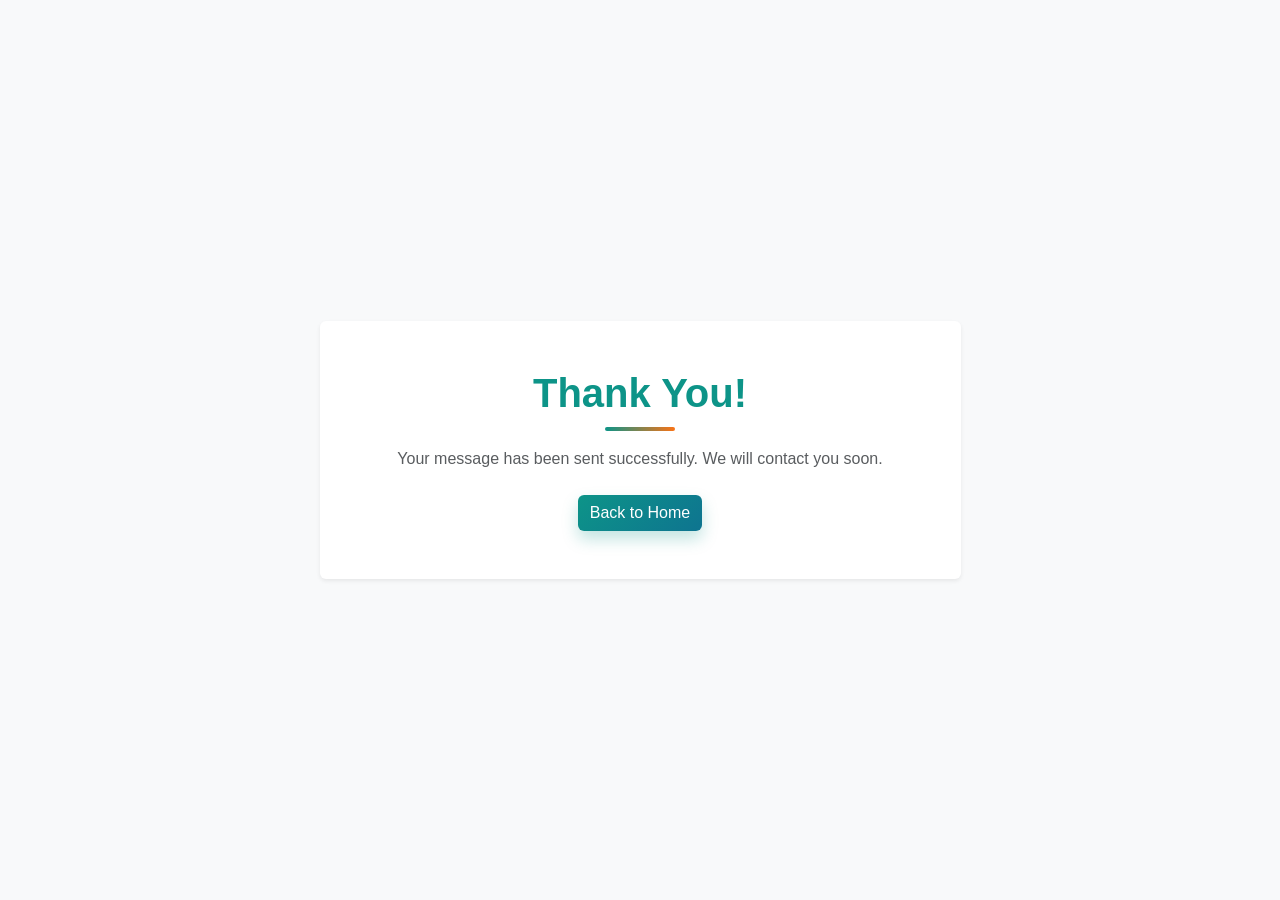
<file: thank-you.html>
<!doctype html>
<html lang="en">
  <head>
    <meta charset="UTF-8" />
    <meta name="viewport" content="width=device-width, initial-scale=1.0" />
    <title>Message Sent | Hope Medical Foundation</title>
    <link
      href="https://cdn.jsdelivr.net/npm/bootstrap@5.3.3/dist/css/bootstrap.min.css"
      rel="stylesheet"
    />
    <link rel="stylesheet" href="style.css" />
  </head>
  <body>
    <section class="py-5 min-vh-100 d-flex align-items-center bg-light">
      <div class="container">
        <div class="row justify-content-center">
          <div class="col-lg-7">
            <div class="card border-0 shadow-sm text-center">
              <div class="card-body p-5">
                <h1 class="section-title mb-3">Thank You!</h1>
                <p class="text-muted mb-4">
                  Your message has been sent successfully. We will contact you soon.
                </p>
                <a class="btn btn-primary" href="index.html">Back to Home</a>
              </div>
            </div>
          </div>
        </div>
      </div>
    </section>
  </body>
</html>
</file>
<file: style.css>
:root {
  --primary-color: #0d9488;
  --secondary-color: #06b6d4;
  --accent-color: #f97316;
  --bg-soft: #f4f8fb;
  --text-dark: #1f2937;
}

body {
  font-family: Arial, sans-serif;
  color: var(--text-dark);
  background: linear-gradient(180deg, #ffffff 0%, #f8fbff 100%);
}

.page-header {
  background: #0f766e;
  /* background: linear-gradient(135deg, #0f766e, #0284c7); */
}

.navbar-brand {
  color: var(--primary-color) !important;
}

.hero-section {
  min-height: 70vh;
  background: linear-gradient(
    135deg,
    var(--primary-color),
    var(--secondary-color)
  );
  padding: 90px 0;
}

.hero-carousel .carousel-item img {
  height: 78vh;
  object-fit: cover;
  filter: brightness(0.5) saturate(1.1);
}

.hero-overlay {
  bottom: 50%;
  transform: translateY(50%);
  animation: fadeUp 0.9s ease;
}

.logo {
  padding-top: 10px;
  height: 80px;
  width: auto;
  object-fit: contain;
}

.navbar.bg-transparent {
  background: linear-gradient(
    to bottom,
    rgba(0, 0, 0, 0.7) 0%,
    rgba(0, 0, 0, 0) 100%
  ) !important;
}

/* تحسين مظهر الروابط عند تمرير الماوس */
.navbar-dark .navbar-nav .nav-link {
  color: rgba(255, 255, 255, 0.85);
  font-weight: 500;
  transition: 0.3s ease;
}

.navbar-dark .navbar-nav .nav-link:hover {
  color: #ffffff;
  transform: translateY(-1px);
}

.small-title {
  text-transform: uppercase;
  letter-spacing: 1px;
  font-weight: 700;
  opacity: 0.9;
}

.hero-text {
  max-width: 700px;
}

.section-title {
  color: var(--primary-color);
  font-weight: 700;
  position: relative;
  text-align: center;
}

.section-title::after {
  content: "";
  display: block;
  width: 70px;
  height: 4px;
  border-radius: 4px;
  margin: 10px auto 0;
  background: linear-gradient(90deg, var(--primary-color), var(--accent-color));
}

.stat-box {
  background: linear-gradient(180deg, #ffffff, var(--bg-soft));
  border-radius: 10px;
  padding: 20px 10px;
  box-shadow: 0 8px 22px rgba(2, 132, 199, 0.08);
  transition:
    transform 0.25s ease,
    box-shadow 0.25s ease;
}

.stat-box:hover {
  transform: translateY(-4px);
  box-shadow: 0 16px 28px rgba(2, 132, 199, 0.18);
}

.stat-box h3 {
  color: var(--primary-color);
  font-weight: 700;
}

.news-box {
  background: #fff;
  border: 1px solid #e5e7eb;
  border-radius: 10px;
  padding: 20px;
  transition:
    transform 0.25s ease,
    box-shadow 0.25s ease;
}

.news-box:hover {
  transform: translateY(-5px);
  box-shadow: 0 14px 24px rgba(15, 118, 110, 0.15);
}

.news-box h6 {
  color: var(--primary-color);
}

.partner-box {
  background: #fff;
  border: 1px dashed #94a3b8;
  border-radius: 8px;
  padding: 24px 12px;
  color: #64748b;
  font-weight: 700;
  transition: all 0.25s ease;
}

.partner-box:hover {
  background: #f8fafc;
  border-color: var(--secondary-color);
  color: #0f172a;
}

.cta-section {
  background: linear-gradient(135deg, #2563eb, #7c3aed);
}

.btn-primary {
  background: linear-gradient(135deg, var(--primary-color), #0e7490);
  border: none;
  box-shadow: 0 8px 16px rgba(13, 148, 136, 0.25);
  transition: all 0.25s ease;
}

.btn-primary:hover {
  transform: translateY(-2px);
  box-shadow: 0 12px 22px rgba(13, 148, 136, 0.35);
  background: linear-gradient(135deg, #0f766e, #0369a1);
}

.site-footer {
  background-color: #0f172a;
}

.footer-brand {
  color: #ffffff;
  font-weight: 700;
  text-decoration: none;
}

.footer-text {
  color: #cbd5e1;
}

.footer-title {
  color: #ffffff;
  font-weight: 700;
  margin-bottom: 12px;
}

.footer-links a,
.social-links a {
  color: #cbd5e1;
  text-decoration: none;
}

.footer-links a:hover,
.social-links a:hover {
  color: #ffffff;
}

.social-links {
  display: flex;
  gap: 10px;
  flex-wrap: wrap;
}

.social-icon {
  width: 38px;
  height: 38px;
  border-radius: 50%;
  display: inline-flex;
  align-items: center;
  justify-content: center;
  border: 1px solid #475569;
  background: #1e293b;
  color: #e2e8f0 !important;
  transition: all 0.25s ease;
}

.social-icon:hover {
  /* border-color: var(--secondary-color); */
  /* background: linear-gradient(135deg, var(--primary-color), var(--secondary-color)); */
  transform: translateY(-2px);
  color: #fff;
}
.Facebook-icon:hover {
  background-color: #0703ffbb;
}
.Instagram-icon:hover {
  background-color: #f73737;
}
.Twitter-icon:hover {
  background-color: #000000;
}
.LinkedIn-icon:hover {
  background-color: #3d41ff;
}
.YouTube-icon:hover {
  background-color: #d60202;
}

.footer-bottom {
  border-top: 1px solid #334155;
  color: #94a3b8;
}

.card {
  transition:
    transform 0.25s ease,
    box-shadow 0.25s ease;
}

.card:hover {
  transform: translateY(-5px);
  box-shadow: 0 18px 28px rgba(2, 132, 199, 0.14) !important;
}

.reveal {
  opacity: 0;
  transform: translateY(22px);
  transition:
    opacity 0.6s ease,
    transform 0.6s ease;
}

.reveal.visible {
  opacity: 1;
  transform: translateY(0);
}

@keyframes fadeUp {
  from {
    opacity: 0;
    transform: translateY(55%);
  }
  to {
    opacity: 1;
    transform: translateY(50%);
  }
}

@media (max-width: 768px) {
  .hero-carousel .carousel-item img {
    height: 65vh;
  }

  .hero-overlay {
    bottom: 45%;
  }
}

/* زر التبرع الأخضر المميز */
.btn-custom-green {
  background-color: #00b862;
  color: white !important;
  border-radius: 25px;
  transition: all 0.3s ease;
  box-shadow: 0 4px 15px rgba(0, 184, 98, 0.3);
}

.btn-custom-green:hover {
  background-color: #009a52;
  transform: translateY(-2px);
  box-shadow: 0 6px 20px rgba(0, 184, 98, 0.4);
}

/* تنسيق فيديو الخلفية */
.object-fit-cover {
  object-fit: cover;
}

/* تعديل عناوين الأقسام لتكون على اليسار بدلاً من المنتصف في الصفحات الداخلية */
.section-title.text-start::after {
  margin: 10px 0 0 0; /* نقل الخط الزخرفي لليسار */
}

/* nav bar in small device */
/* تنسيقات النافبار للشاشات الصغيرة والمتوسطة (الموبايل والتابلت) */
@media (max-width: 991.98px) {
  .navbar-collapse {
    /* إضافة خلفية داكنة بشفافية بسيطة لفصل القائمة عن الصورة */
    background-color: rgba(
      31,
      41,
      55,
      0.95
    ); /* يعادل var(--text-dark) تقريباً */

    /* إضافة تأثير الضبابية (Glassmorphism) للمسة عصرية */
    backdrop-filter: blur(10px);
    -webkit-backdrop-filter: blur(10px);

    /* تحسين المساحات والزوايا */
    padding: 1.5rem;
    margin-top: 15px;
    border-radius: 12px;
    box-shadow: 0 8px 32px rgba(0, 0, 0, 0.3);
  }

  /* توسيط الروابط وإضافة مسافة بينها لسهولة النقر */
  .navbar-nav .nav-item {
    text-align: center;
    margin-bottom: 8px;
    padding-bottom: 8px;
    border-bottom: 1px solid rgba(255, 255, 255, 0.05); /* خط فاصل خفيف جداً */
  }

  /* إزالة الخط الفاصل من العنصر الأخير */
  .navbar-nav .nav-item:last-child {
    border-bottom: none;
    margin-bottom: 0;
    padding-bottom: 0;
  }

  /* جعل زر التبرع بعرض القائمة بالكامل (UX أفضل للموبايل) */
  .navbar-collapse .btn-custom-green {
    display: block;
    width: 100%;
    margin-top: 20px !important;
    text-align: center;
    margin-left: 0 !important; /* إلغاء الـ ms-lg-4 في الشاشات الصغيرة */
  }
}

.whatsapp-icon {
  animation-name: change;
  animation-iteration-count: infinite;
  color: #06a159;
  animation-duration: 1s;
  font-size: 17px;
  margin-right: 7px;
  padding-top: 3px;
}
@keyframes change {
    0% {

    }
    50% {
        color: #02f54b;
        transform: scale(1.3);
    }
    100% {

    }
}

.email-icon {
  animation-name: change1;
  animation-iteration-count: infinite;
  color: #ffffff;
  animation-duration: 1s;
  font-size: 17px;
  margin-right: 7px;
  padding-top: 5px;
}
@keyframes change1 {
    0% {

    }
    50% {
        color: #a1a1a1;
        transform: scale(1.3);
    }
    100% {

    }
}





/* contact email style */
.email-outline-btn {
    color: #4D928F;
    border: 2px solid #4D928F;
    background-color: transparent;
    font-weight: 600;
    transition: all 0.3s ease;
}

.email-outline-btn:hover {
    background-color: #4D928F;
    color: #ffffff;
    transform: translateY(-2px); /* ارتفاع الزر للأعلى قليلاً عند تمرير الماوس */
    box-shadow: 0 4px 12px rgba(77, 146, 143, 0.2) !important;
}

/* Overlay For COMING SOON */

/* .blur-overlay {
    position: absolute;
    top: 0;
    left: 0;
    width: 100%;
    height: 100%;
    background-color: rgba(0, 0, 0, 0.1); 
    backdrop-filter: blur(5px); 
    -webkit-backdrop-filter: blur(5px); 
    z-index: 10; 
} */
</file>
